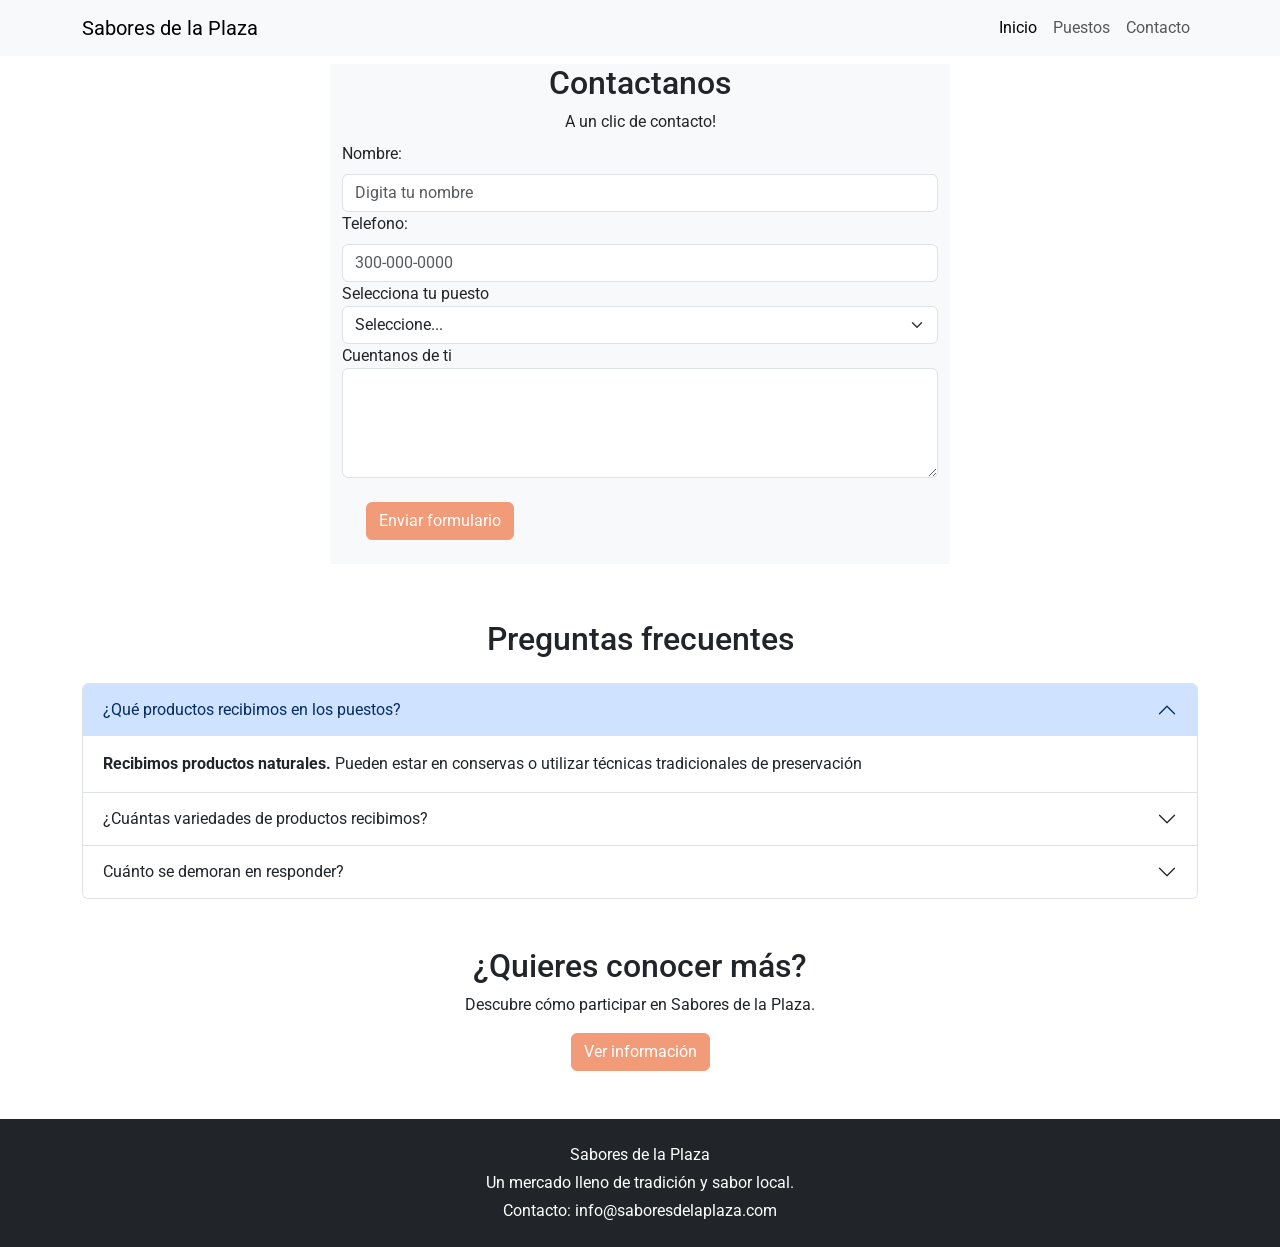
<file: plaza/contacto.html>
<!--
============================================================
Página CONTACTO Y PEDIDOS · Sabores de la Plaza
Ejercicios 01, 02, 06, 07 y 08
============================================================
Escribe tu HTML DEBAJO de este comentario.

Ejercicios 01 y 02 · Igual que en index.html
  - Bootstrap instalado y la MISMA barra de navegación.

Ejercicio 06 · El formulario
  - Campos: nombre (type="text"), teléfono o correo (type="tel" o
    type="email"), un <select> con al menos 3 puestos y un
    <textarea> para el mensaje.
  - Cada campo con su <label for="..."> igual a su id.
  - Clases de Bootstrap: form-control (form-select en el select).
  - Un <button type="submit"> con btn y un color (btn-primary…).
  - Centrado y sin ocupar todo el ancho en pantalla grande:
    la fila con justify-content-center y la columna menor a 12.

Ejercicio 07 · Más componentes de la documentación
  - Preguntas frecuentes (Components → Accordion), al menos 3.
  - Y uno de estos dos: un modal (Components → Modal) o unas
    pestañas (Components → Navs and tabs). Aquí o en otra página.

Ejercicio 08 · La letra
  - El mismo <link> de Google Fonts que en index.html.
============================================================
-->

<!DOCTYPE html>
<html lang="es">

<head>
  <meta charset="UTF-8">
  <meta name="viewport" content="width=device-width, initial-scale=1.0">
  <title>Contactanos</title>

  <link rel="stylesheet" href="https://fonts.googleapis.com/css2?family=Roboto:wght@400;700&display=swap">

  <link href="https://cdn.jsdelivr.net/npm/bootstrap@5.3.8/dist/css/bootstrap.min.css" rel="stylesheet"
    integrity="sha384-sRIl4kxILFvY47J16cr9ZwB07vP4J8+LH7qKQnuqkuIAvNWLzeN8tE5YBujZqJLB" crossorigin="anonymous">
  <link href="styles.css" rel="stylesheet">

</head>

<body>

  <nav class="navbar navbar-expand-lg navbar-light bg-light">
    <div class="container">

      <a class="navbar-brand" href="index.html">
        Sabores de la Plaza
      </a>

      <button class="navbar-toggler" type="button" data-bs-toggle="collapse" data-bs-target="#menuPrincipal"
        aria-controls="menuPrincipal" aria-expanded="false" aria-label="Abrir menú">

        <span class="navbar-toggler-icon"></span>
      </button>

      <div class="collapse navbar-collapse" id="menuPrincipal">
        <ul class="navbar-nav ms-auto">

          <li class="nav-item">
            <a class="nav-link active" href="index.html">Inicio</a>
          </li>

          <li class="nav-item">
            <a class="nav-link" href="puestos.html">Puestos</a>
          </li>

          <li class="nav-item">
            <a class="nav-link" href="contacto.html">Contacto</a>
          </li>

        </ul>
      </div>

    </div>
  </nav>

  <main>
    <div class="row justify-content-center p-2">
      <div class="col-12 col-md-8 col-lg-6">
        <div class="container bg-light">
          <form>
            <div class="title text-center">
              <h2 class="form-title">Contactanos</h2>
              <p class="form-label">A un clic de contacto!</p>
            </div>

            <div class="form-field">
              <label for="nombre" class="form-label mb-2">Nombre:</label>
              <input type="text" class="form-control" id="nombre" placeholder="Digita tu nombre">
            </div>
            <div class="form-field">
              <label for="telefono" class="form-label mb-2">Telefono:</label>
              <input type="tel" class="form-control" id="telefono" placeholder="300-000-0000">
            </div>
            <div class="form-field">
              <label for="puesto">Selecciona tu puesto</label>
              <select class="form-select" id="puesto">
                <option>Seleccione...</option>
                <option value="frutas">Frutas</option>
                <option value="panaderia">Panadería</option>
                <option value="jugos">Jugos</option>
              </select>
            </div>
            <div class="form-field">
              <label for="mensaje">Cuentanos de ti</label>
              <textarea class="form-control" id="mensaje" rows="4"></textarea>
            </div>
            <div class="justify-content-center p-4">
              <button type="submit" class="btn btn-primary">Enviar formulario</button>
            </div>
          </form>
        </div>
      </div>
    </div>



    <section class="container my-5">
      <h2 class="text-center mb-4">Preguntas frecuentes</h2>
      <div class="accordion" id="accordionPreguntas">

        <div class="accordion-item">
          <h2 class="accordion-header">
            <button class="accordion-button" type="button" data-bs-toggle="collapse" data-bs-target="#preguntaUno"
              aria-expanded="true" aria-controls="preguntaUno">
              ¿Qué productos recibimos en los puestos?
            </button>
          </h2>

          <div id="preguntaUno" class="accordion-collapse collapse show" data-bs-parent="#accordionPreguntas">
            <div class="accordion-body">
              <strong>Recibimos productos naturales.</strong>
              Pueden estar en conservas o utilizar técnicas tradicionales de preservación
            </div>
          </div>
        </div>

        <div class="accordion-item">
          <h2 class="accordion-header">
            <button class="accordion-button collapsed" type="button" data-bs-toggle="collapse"
              data-bs-target="#preguntaDos" aria-expanded="false" aria-controls="preguntaDos">
              ¿Cuántas variedades de productos recibimos?
            </button>
          </h2>

          <div id="preguntaDos" class="accordion-collapse collapse" data-bs-parent="#accordionPreguntas">
            <div class="accordion-body">Las que desees presentarnos, siempre que cumplan con las características y los
              requisitos de <code>selección</code></div>
          </div>
        </div>

        <div class="accordion-item">
          <h2 class="accordion-header">
            <button class="accordion-button collapsed" type="button" data-bs-toggle="collapse"
              data-bs-target="#preguntaTres" aria-expanded="false" aria-controls="preguntaTres"> Cuánto se demoran en
              responder?</button>
          </h2>

          <div id="preguntaTres" class="accordion-collapse collapse" data-bs-parent="#accordionPreguntas">
            <div class="accordion-body">Nuestro equipo revisa las propuestas y se comunica luego para darte una
              respuesta. <code>Agradecemos tu interes y pacienciam ;)</code></div>
          </div>
        </div>
      </div>
    </section>


    <section class="container text-center my-5">
      <h2>¿Quieres conocer más?</h2>
      <p>Descubre cómo participar en Sabores de la Plaza.</p>

      <button type="button" class="btn btn-primary" data-bs-toggle="modal" data-bs-target="#modalInformacion">Ver
        información</button>
    </section>

    <div class="modal fade" id="modalInformacion" tabindex="-1" aria-labelledby="tituloModal" aria-hidden="true">
      <div class="modal-dialog">
        <div class="modal-content">

          <div class="modal-header">
            <h2 class="modal-title fs-5" id="tituloModal">Bienvenidx a nuestra placita!</h2>
            <button type="button" class="btn-close" data-bs-dismiss="modal" aria-label="Cerrar"></button>
          </div>

          <div class="modal-body">Conoce nuestros puestos, descubre productos locales y contáctanos para compartir tu
            propuesta.</div>

          <div class="modal-footer">
            <button type="button" class="btn btn-secondary" data-bs-dismiss="modal">Cerrar</button>
            <a href="puestos.html" class="btn btn-primary">Ver puestos</a>
          </div>
        </div>
      </div>
    </div>
  </main>

  <footer class="bg-dark text-white text-center py-4">
    <div class="container">
      <p class="mb-1">Sabores de la Plaza</p>
      <p class="mb-1">Un mercado lleno de tradición y sabor local.</p>
      <p class="mb-0">Contacto: info@saboresdelaplaza.com</p>
    </div>
  </footer>

  <script src="https://cdn.jsdelivr.net/npm/bootstrap@5.3.8/dist/js/bootstrap.bundle.min.js"
    integrity="sha384-FKyoEForCGlyvwx9Hj09JcYn3nv7wiPVlz7YYwJrWVcXK/BmnVDxM+D2scQbITxI"
    crossorigin="anonymous"></script>
</body>

</html>
</file>
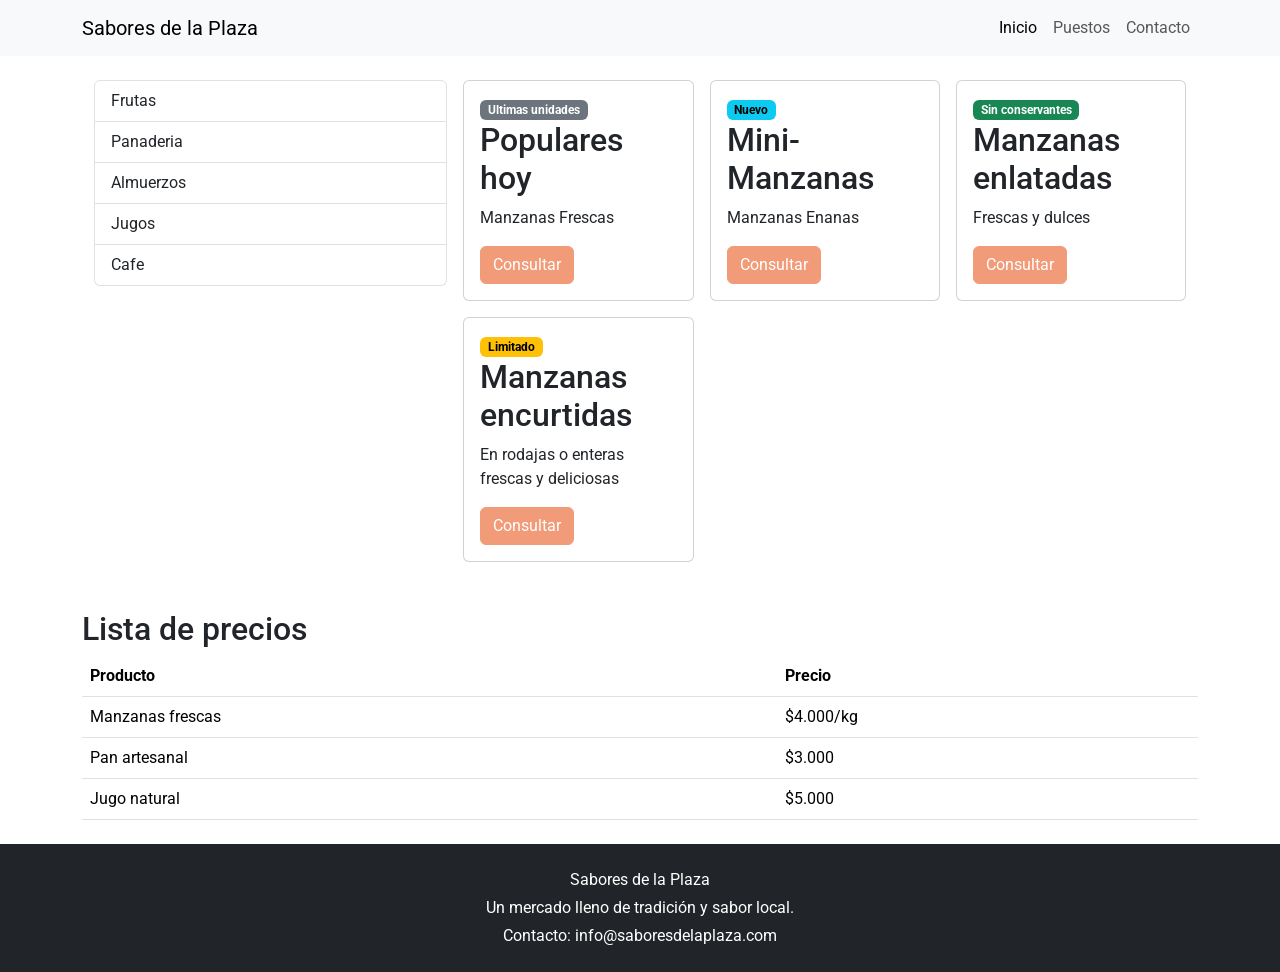
<file: plaza/puestos.html>
<!--
============================================================
Página NUESTROS PUESTOS · Sabores de la Plaza
Ejercicios 01, 02, 04, 05 y 08
============================================================
Escribe tu HTML DEBAJO de este comentario.

Ejercicios 01 y 02 · Igual que en index.html
  - Bootstrap instalado y la MISMA barra de navegación.

Ejercicio 04 · El catálogo
  - Una fila con dos columnas: un lateral angosto y un contenido
    ancho que sumen 12 en pantalla grande.
  - El lateral tiene las 5 categorías: Frutas, Panadería,
    Almuerzos, Jugos y Café (por ejemplo, con un list-group).
  - El contenido tiene al menos 4 tarjetas (card), cada una en su
    propia columna, con card-title, card-text y un botón.
  - Todas las tarjetas de una fila miden lo mismo (h-100).
  - Más tarjetas por fila en el computador; menos en el celular.

Ejercicio 05 · A cazar en la documentación
  - Al menos 3 distintivos de color (Components → Badge) dentro de
    las tarjetas: "Nuevo", "Popular", "Sin conservantes"…
  - Una tabla de precios (Content → Tables) con la clase table,
    un <thead> con al menos 2 columnas y al menos 3 productos.

Ejercicio 08 · La letra
  - El mismo <link> de Google Fonts que en index.html.
============================================================
-->
<!DOCTYPE html>
<html lang="es">

<head>
  <meta charset="UTF-8">
  <meta name="viewport" content="width=device-width, initial-scale=1.0">
  <title>Puestos</title>

  <link rel="stylesheet" href="https://fonts.googleapis.com/css2?family=Roboto:wght@400;700&display=swap">

  <link href="https://cdn.jsdelivr.net/npm/bootstrap@5.3.8/dist/css/bootstrap.min.css" rel="stylesheet"
    integrity="sha384-sRIl4kxILFvY47J16cr9ZwB07vP4J8+LH7qKQnuqkuIAvNWLzeN8tE5YBujZqJLB" crossorigin="anonymous">
  <link href="styles.css" rel="stylesheet">

</head>


<body>

  <nav class="navbar navbar-expand-lg navbar-light bg-light">
    <div class="container">

      <a class="navbar-brand" href="index.html">
        Sabores de la Plaza
      </a>

      <button class="navbar-toggler" type="button" data-bs-toggle="collapse" data-bs-target="#menuPrincipal"
        aria-controls="menuPrincipal" aria-expanded="false" aria-label="Abrir menú">

        <span class="navbar-toggler-icon"></span>
      </button>

      <div class="collapse navbar-collapse" id="menuPrincipal">
        <ul class="navbar-nav ms-auto">

          <li class="nav-item">
            <a class="nav-link active" href="index.html">Inicio</a>
          </li>

          <li class="nav-item">
            <a class="nav-link" href="puestos.html">Puestos</a>
          </li>

          <li class="nav-item">
            <a class="nav-link" href="contacto.html">Contacto</a>
          </li>

        </ul>
      </div>

    </div>
  </nav>
  <main>
    <section class="container p-4">
      <div class="row g-3">

        <div class="col-12 col-lg-4">
          <ul class="list-group">
            <li class="list-group-item">Frutas</li>
            <li class="list-group-item">Panaderia</li>
            <li class="list-group-item">Almuerzos</li>
            <li class="list-group-item">Jugos</li>
            <li class="list-group-item">Cafe</li>
          </ul>
        </div>

        <div class="col-12 col-lg-8">
          <div class="row g-3">

            <div class="col-12 col-md-6 col-xl-4">
              <div class="card h-100">
                <div class="card-body">
                  <span class="badge text-bg-secondary">Ultimas unidades</span>
                  <h2 class="card-title">Populares hoy</h2>
                  <p class="card-text">Manzanas Frescas</p>
                  <a href="contacto.html" class="btn btn-primary">Consultar</a>
                </div>
              </div>
            </div>
            <div class="col-12 col-md-6 col-xl-4">
              <div class="card h-100">
                <div class="card-body">
                  <span class="badge text-bg-info">Nuevo</span>
                  <h2 class="card-title">Mini-Manzanas</h2>
                  <p class="card-text">Manzanas Enanas</p>
                  <a href="contacto.html" class="btn btn-primary">Consultar</a>
                </div>
              </div>
            </div>
            <div class="col-12 col-md-6 col-xl-4">
              <div class="card h-100">
                <div class="card-body">
                  <span class="badge text-bg-success">Sin conservantes</span>
                  <h2 class="card-title">Manzanas enlatadas</h2>
                  <p class="card-text">Frescas y dulces</p>
                  <a href="contacto.html" class="btn btn-primary">Consultar</a>
                </div>
              </div>
            </div>
            <div class="col-12 col-md-6 col-xl-4">
              <div class="card h-100">
                <div class="card-body">
                  <span class="badge text-bg-warning">Limitado</span>
                  <h2 class="card-title">Manzanas encurtidas</h2>
                  <p class="card-text">En rodajas o enteras frescas y deliciosas</p>
                  <a href="contacto.html" class="btn btn-primary">Consultar</a>
                </div>
              </div>
            </div>
          </div>
        </div>
      </div>
    </section>


    <section class="container my-4">
      <h2>Lista de precios</h2>

      <table class="table">
        <thead>
          <tr>
            <th scope="col">Producto</th>
            <th scope="col">Precio</th>
          </tr>
        </thead>

        <tbody>
          <tr>
            <td>Manzanas frescas</td>
            <td>$4.000/kg</td>
          </tr>
          <tr>
            <td>Pan artesanal</td>
            <td>$3.000</td>
          </tr>
          <tr>
            <td>Jugo natural</td>
            <td>$5.000</td>
          </tr>
        </tbody>
      </table>
    </section>

  </main>

  <footer class="bg-dark text-white text-center py-4">
    <div class="container">
      <p class="mb-1">Sabores de la Plaza</p>
      <p class="mb-1">Un mercado lleno de tradición y sabor local.</p>
      <p class="mb-0">Contacto: info@saboresdelaplaza.com</p>
    </div>
  </footer>

  <script src="https://cdn.jsdelivr.net/npm/bootstrap@5.3.8/dist/js/bootstrap.bundle.min.js"
    integrity="sha384-FKyoEForCGlyvwx9Hj09JcYn3nv7wiPVlz7YYwJrWVcXK/BmnVDxM+D2scQbITxI"
    crossorigin="anonymous"></script>
</body>

</html>
</file>
<file: plaza/styles.css>
/*
============================================================
Ejercicio 08 · La identidad visual de Sabores de la Plaza
============================================================
El cliente pidió "nuestros propios colores, no el azul de todos
los sitios" y "una letra que se sienta cálida".
Escribe tu CSS DEBAJO de este comentario.

  - En :root, cambia --bs-primary y --bs-primary-rgb por tu color
    principal (el mismo color: uno en hexadecimal y otro en números).
  - En :root, cambia --bs-body-font-family por la fuente que traes
    de Google Fonts (el mismo nombre que va en el <link>).
  - Una regla para .btn-primary que cambie --bs-btn-bg (y si
    quieres, --bs-btn-border-color y --bs-btn-hover-bg).

Recuerda: este archivo se enlaza DESPUÉS de Bootstrap.
La paleta es tuya: colores cálidos de plaza de mercado.

profe como me va a poner a hacer root TnT (crisis existencial nocturna)
============================================================
*/

:root {
  --bs-primary: #f29b79;
  --bs-primary-rgb: 242, 155, 121;
  --bs-body-font-family: "Roboto", sans-serif;
}

.btn-primary {
  --bs-btn-bg: #f29b79;
  /* Si quiero B) */
  --bs-btn-border-color: #f29b79;
  --bs-btn-hover-bg: #b03005;
}
</file>
